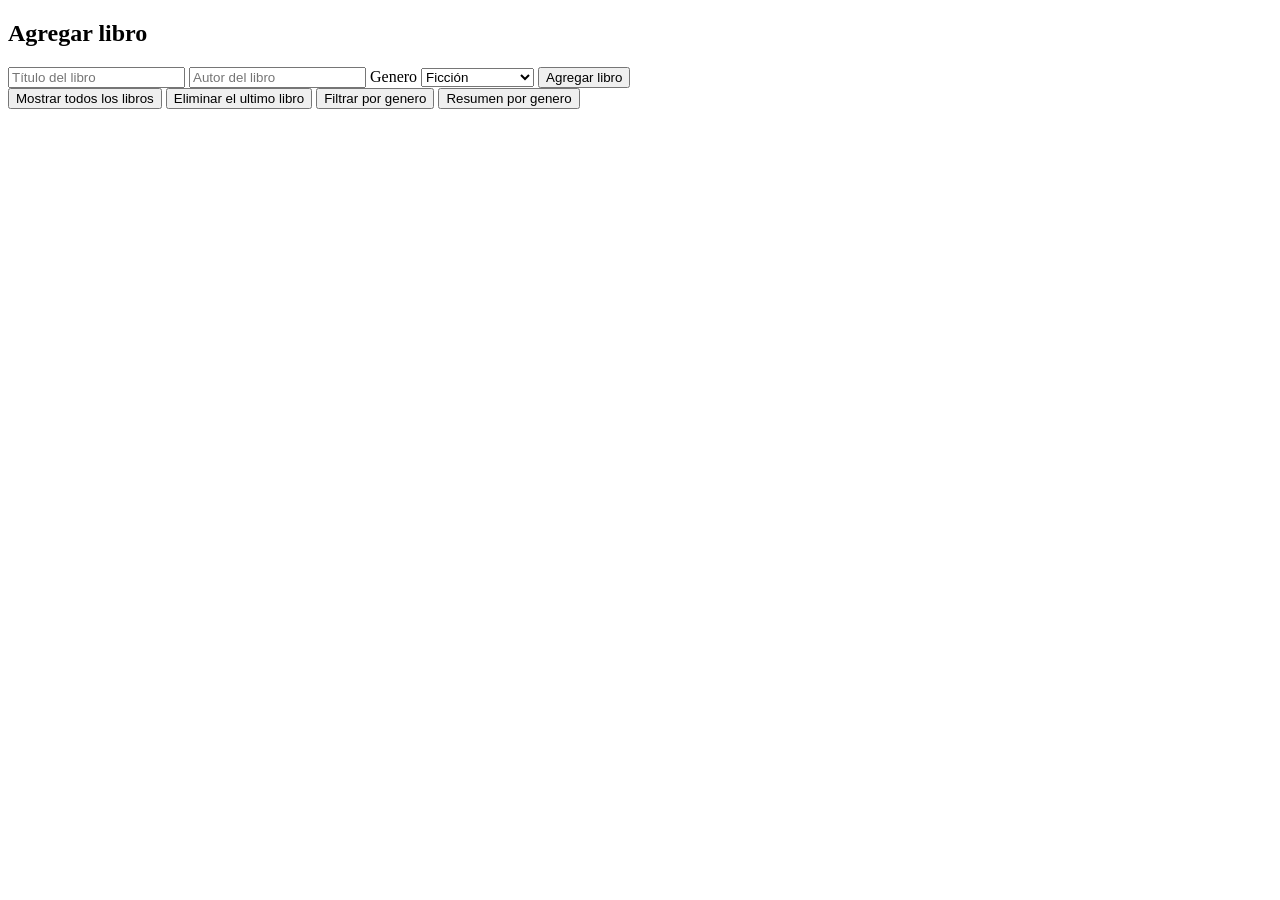
<file: sesion#10/index.html>
<!DOCTYPE html>
<html lang="en">
<head>
    <meta charset="UTF-8">
    <meta name="viewport" content="width=device-width, initial-scale=1.0">
    <title>Document</title>
</head>
<body>
    <div class="container">
        <div class="form-section">
            <h2>Agregar libro</h2>
            <input type="text" id="titulo" placeholder="Título del libro">
            <input type="text" id="autor" placeholder="Autor del libro">

            <label for="genero">Genero </label>
            <select id="genero">
                <option value="ficcion">Ficción</option>
                <option value="Terror">Terror</option>
                <option value="no-ficcion">Ciencia Ficción</option>
                <option value="fantasia">Fantasía</option>
                </select>

            <button onclick="addLibro()">Agregar libro</button>
        </div>

        <div class="actions">
            <button onclick="mostrarTodos()">Mostrar todos los libros</button>
            <button onclick="eliminarLibros()">Eliminar el ultimo libro</button>
            <button onclick="filtrarPorGenero()">Filtrar por genero</button>
            <button onclick="resumen()">Resumen por genero</button>
        </div>
        <div id="listaLibros"></div>
    </div>

    <script src="js.js"></script>
</body>
</html>
</file>
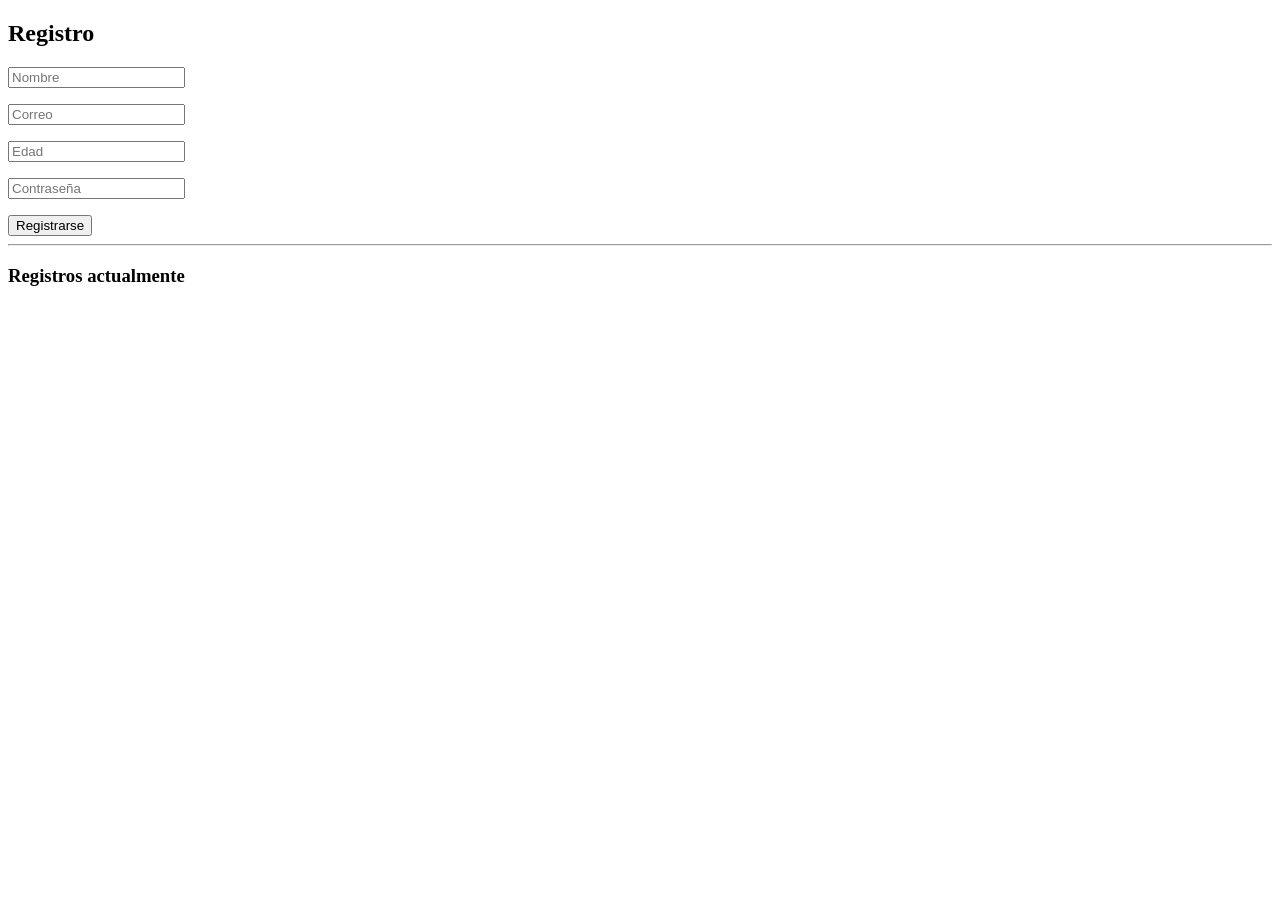
<file: sesion#6/index.html>
<!DOCTYPE html>
<html lang="en">
<head>
    <meta charset="UTF-8">
    <meta name="viewport" content="width=device-width, initial-scale=1.0">
    <title>Sesion#6</title>
</head>
<body>
    <h2>Registro</h2>
    <form id="formulario">
        <input type="text" id="nombre" placeholder="Nombre">
        <p id="errorNombre"></p>

        <input type="email" id="correo" placeholder="Correo">
        <p id="errorCorreo"></p>

        <input type="number" id="edad" placeholder="Edad">
        <p id="errorEdad"></p>

        <input type="password" id="password" placeholder="Contraseña">
        <p id="errorPassword"></p>

        <button type="submit">Registrarse</button>
    </form>

    <hr>
    <h3>Registros actualmente</h3>
    <div id="listaUsuarios"></div>

    <script src="validacion.js"></script>
</body>
</html>
</file>
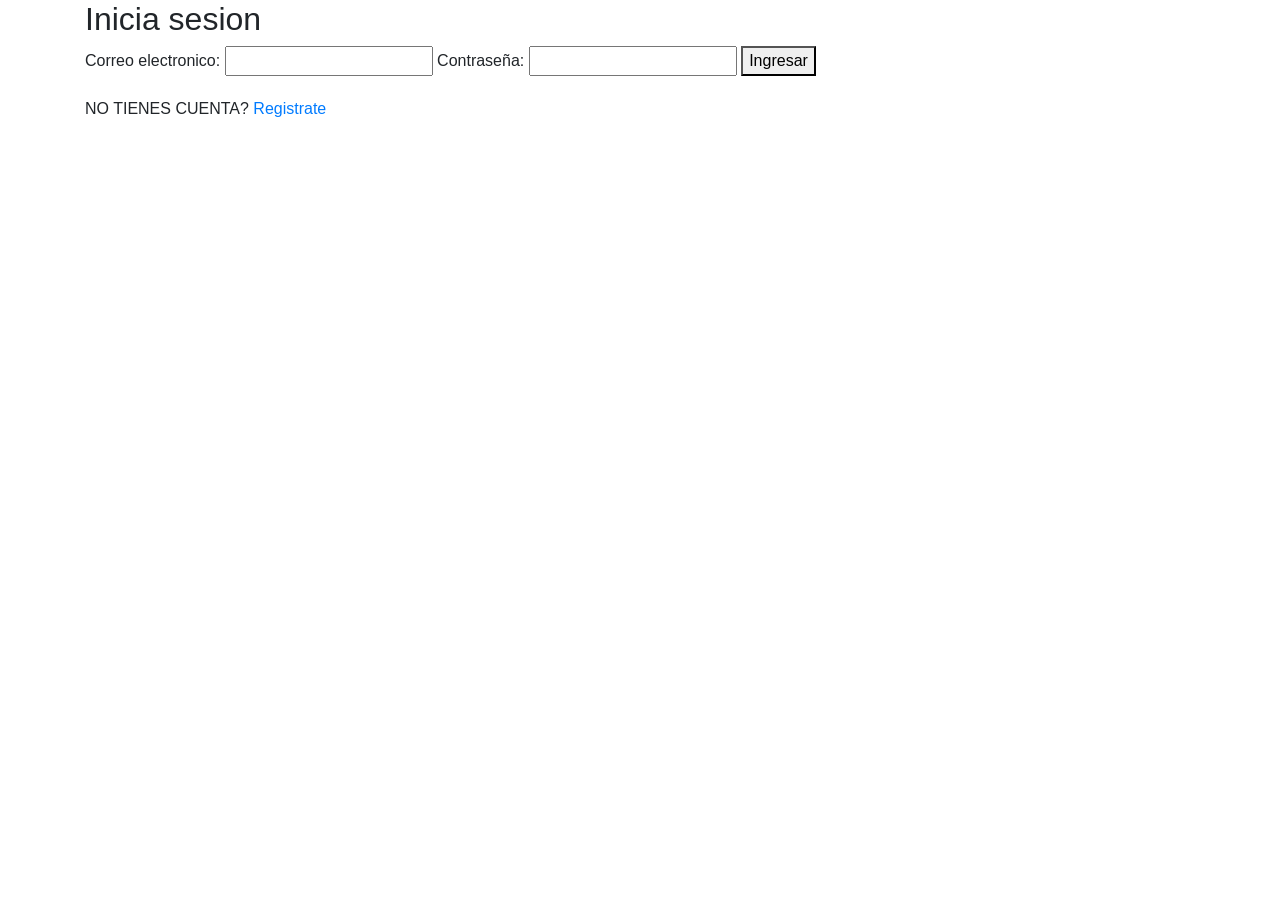
<file: sesion#7/index.html>
<!DOCTYPE html>
<html lang="en" class="bg-white dark:bg-gray-950 scheme-dark">
<head>
    <meta charset="UTF-8">
    <meta name="viewport" content="width=device-width, initial-scale=1.0">
    <link rel="stylesheet" type="text/css" href="https://rsms.me/inter.css"/>
    <link rel="stylesheet" type="text/css" href="bootstrap.css"/>
    <title>Sesion7 - login</title>
</head>
<body>
    <div class="container">
        <h2>Inicia sesion</h2>

        <form id="loginFomr">
            <label>Correo electronico:</label>
            <input type="email" id="email"required>

            <label>Contraseña:</label>
            <input type="password" id="password"required>

            <button type="submit"> Ingresar</button>
        </form>
        <p id="error_message" style="color: aliceblue;"></p>
        <p>NO TIENES CUENTA? <a href="registro.html">Registrate</a></p>
    </div>
    <script src="script.js"></script>
</body>
</html>
</file>
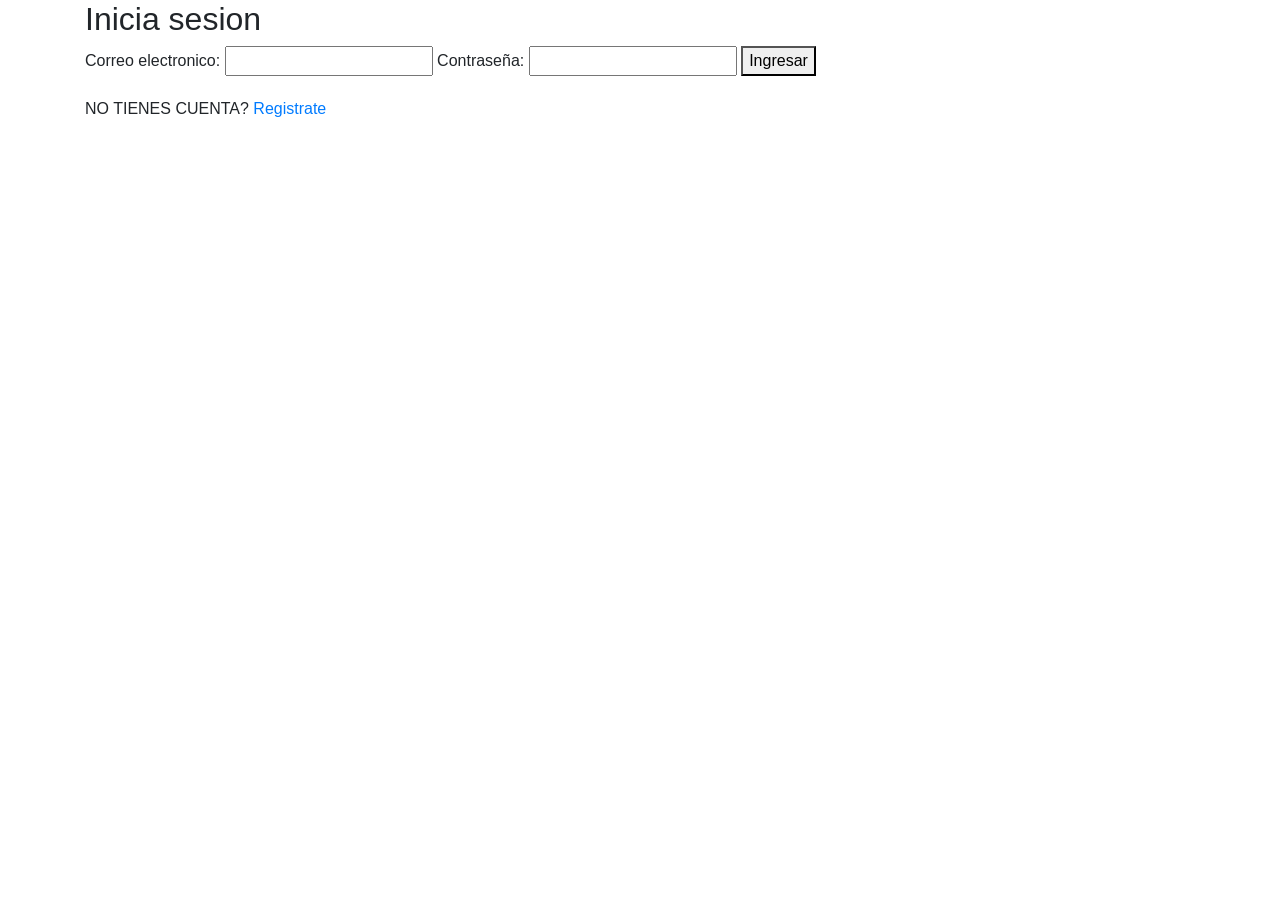
<file: sesion#7/bienvenida.html>
<!DOCTYPE html>
<html lang="en">
<head>
    <meta charset="UTF-8">
    <meta name="viewport" content="width=device-width, initial-scale=1.0">
    <link rel="stylesheet" type="text/css" href="https://rsms.me/inter.css"/>
    <link rel="stylesheet" type="text/css" href="bootstrap.css"/>
    <title>Bienvenida</title>
</head>
<body>
    <div class="container">
        <h1>BIENVENID@</h1>
        <h2 id="nombre-usuario"></h2>

        <p>Haz iniciado sesion de manera correcta</p>
        <button id="logout">Cerrar Sesión</button>

    </div>

    <script src="script.js"></script>
</body>
</html>
</file>
